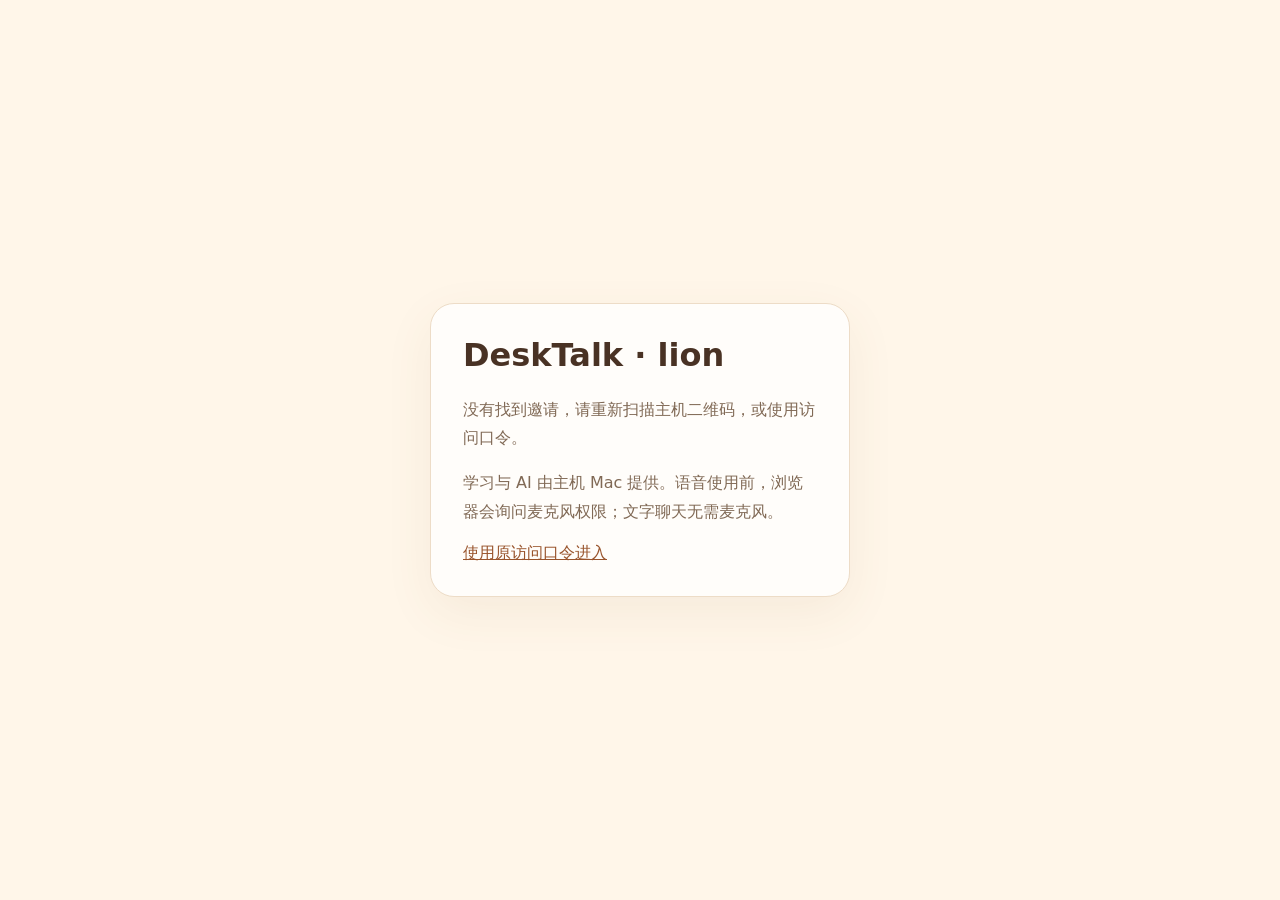
<file: join.html>
<!doctype html><html lang="zh-CN"><head><meta charset="utf-8"><meta name="viewport" content="width=device-width,initial-scale=1"><meta name="referrer" content="no-referrer"><title>加入 DeskTalk</title>
<style>*{box-sizing:border-box}body{margin:0;min-height:100dvh;display:grid;place-items:center;background:#fff6e9;color:#493224;font:16px system-ui;padding:24px}main{width:min(100%,420px);padding:32px;border:1px solid #eddcc7;border-radius:24px;background:#fffdfa;box-shadow:0 16px 50px #83582a12}h1{margin-top:0}p{line-height:1.8;color:#806955}a{color:#99542c}button{padding:12px;border:0;border-radius:12px;background:#99542c;color:white;font:inherit}</style></head>
<body><main><h1>DeskTalk · lion</h1><p id="status" role="status">正在连接主机并验证邀请…</p><p>学习与 AI 由主机 Mac 提供。语音使用前，浏览器会询问麦克风权限；文字聊天无需麦克风。</p><a href="/auth">使用原访问口令进入</a></main><script src="/join.js"></script></body></html>
</file>
